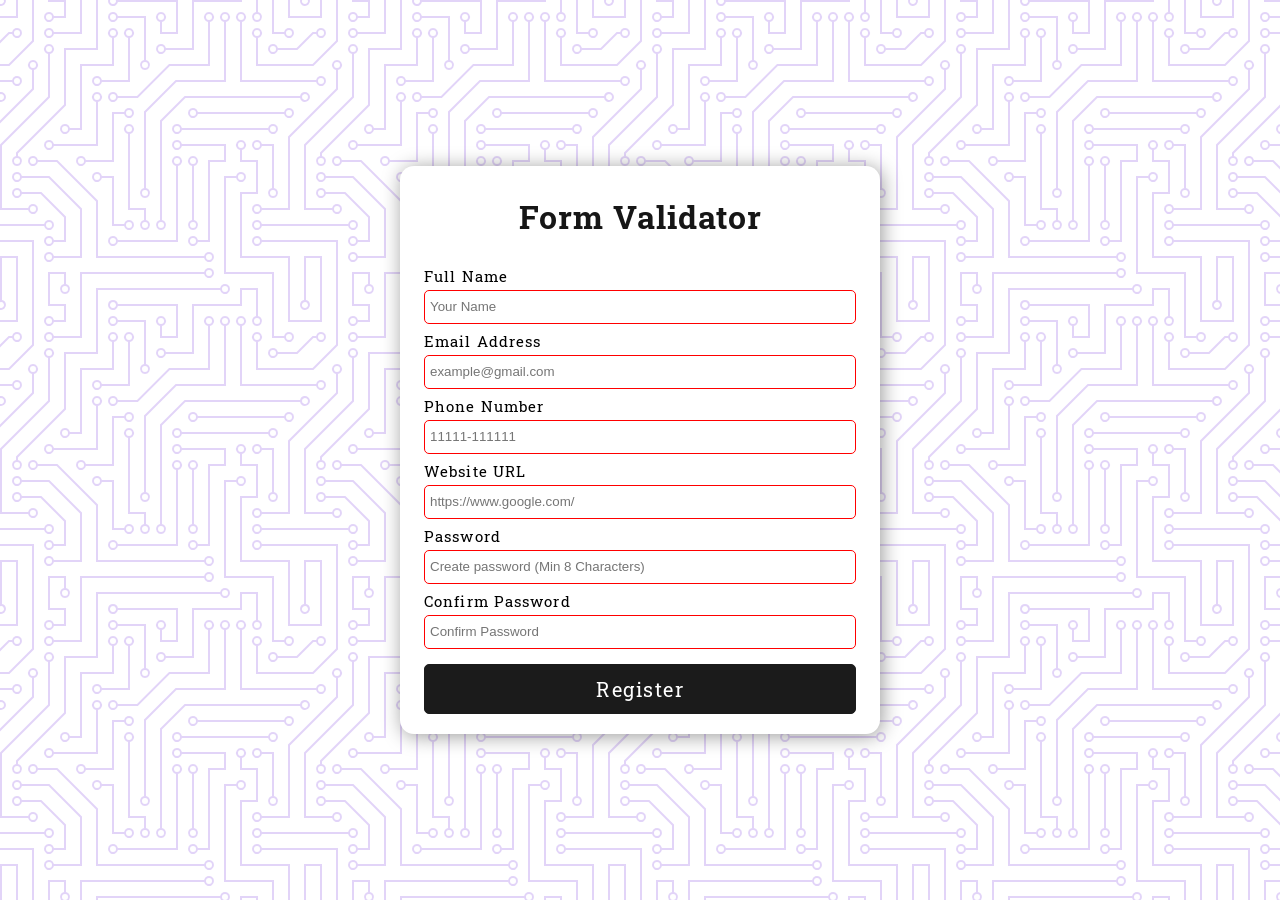
<file: FormValidator/index.html>
<!DOCTYPE html>
<html lang="en">

<head>
    <meta charset="UTF-8">
    <meta http-equiv="X-UA-Compatible" content="IE=edge">
    <meta name="viewport" content="width=device-width, initial-scale=1.0">
    <title>Form Validator</title>
    <link rel="stylesheet" href="style.css">
</head>

<body>

    <div class="container">
        <h1>Form Validator</h1>
        <h3 id="message"></h3>
        <form id="form" novalidate>
            <div class="form-group">
                <label for="name">Full Name</label>
                <input id="name" type="text" name="name" placeholder="Your Name" required minlength="3"
                    maxlength="100" />
            </div>
            <div class="form-group">
                <label for="email">Email Address</label>
                <input id="email" type="email" name="email" placeholder="example@gmail.com" required />
            </div>

            <div class="form-group">
                <label for="phone">Phone Number</label>
                <input id="phone" type="tel" name="phone" placeholder="11111-111111" required
                    pattern="^[0-9]{5}-[0-9]{6}$" />
            </div>
            <div class="form-group">
                <label for="website">Website URL</label>
                <input id="website" type="url" name="website" placeholder="https://www.google.com/" required />
            </div>
            <div class="form-group">
                <label for="password1">Password</label>
                <input id="password1" type="password" name="password" placeholder="Create password (Min 8 Characters)"
                    required pattern="^(?=.*[a-z])(?=.*[A-Z])(?=.*\d)(?=.*[@$!%*?&])[A-Za-z\d@$!%*?&]{8,}$"
                    title="Please include atleast 1 uppercase character, 1 lowercase character, 1 digit and 1 special characters" />

            </div>
            <div class="form-group">
                <label for="password2">Confirm Password</label>
                <input id="password2" type="password" name="confirmPassword" placeholder="Confirm Password" required />
            </div>

            <button type="submit">Register</button>

        </form>

    </div>




    <script src="script.js"></script>
</body>

</html>
</file>
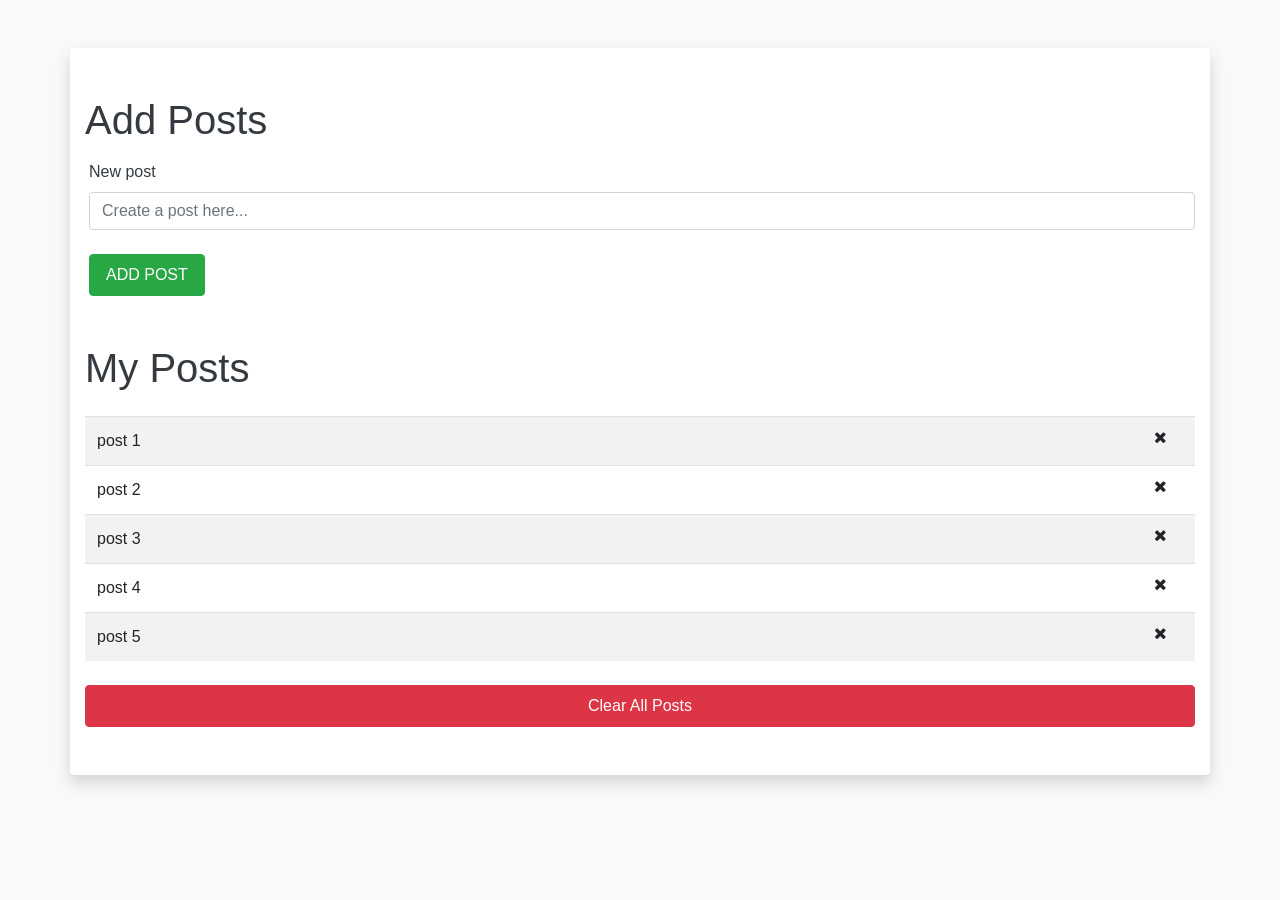
<file: Microblog/index.html>
<!DOCTYPE html>
<html lang="en">
  <head>
    <meta charset="UTF-8" />
    <meta name="viewport" content="width=device-width, initial-scale=1.0" />

    <link
      rel="stylesheet"
      href="https://stackpath.bootstrapcdn.com/bootstrap/4.5.0/css/bootstrap.min.css"
      integrity="sha384-9aIt2nRpC12Uk9gS9baDl411NQApFmC26EwAOH8WgZl5MYYxFfc+NcPb1dKGj7Sk"
      crossorigin="anonymous"
    />
    <link
      rel="stylesheet"
      href="https://stackpath.bootstrapcdn.com/font-awesome/4.7.0/css/font-awesome.min.css"
      integrity="sha384-wvfXpqpZZVQGK6TAh5PVlGOfQNHSoD2xbE+QkPxCAFlNEevoEH3Sl0sibVcOQVnN"
      crossorigin="anonymous"
    />
    <title>Microblog | Programming with Kazi Ariyan</title>
  </head>
  <body class="min-vh-100 p-5 bg-light">
    <div class="container text-dark shadow pb-5 bg-white rounded">
      <div class="add-post-section py-5">
        <h1 id="add-post-title-id" class="add-post-title-class header">
          Add Posts
        </h1>
        <form class="pl-1" id="add-post-form" action="index.php" method="POST">
          <div class="form-group pt-2">
            <label for="add-post">New post</label>
            <input
              type="text"
              class="form-control"
              id="add-post"
              placeholder="Create a post here..."
            />
          </div>

          <div class="button pt-2">
            <input
              type="submit"
              value="ADD POST"
              class="btn btn-success py-2 px-3"
            />
          </div>
        </form>
      </div>

      <div class="posts mb-4">
        <h1 class="header">My Posts</h1>

        <table class="table table-striped my-4 pb-5">
          <tbody>
            <tr>
              <td class="post">post 1</td>
              <td>
                <span class="fa fa-times float-right pr-3"></span>
              </td>
            </tr>
            <tr>
              <td class="post">post 2</td>
              <td>
                <span class="fa fa-times float-right pr-3"></span>
              </td>
            </tr>
            <tr>
              <td class="post">post 3</td>
              <td>
                <span class="fa fa-times float-right pr-3"></span>
              </td>
            </tr>
            <tr>
              <td class="post">post 4</td>
              <td>
                <span class="fa fa-times float-right pr-3"></span>
              </td>
            </tr>
            <tr>
              <td class="post">post 5</td>
              <td>
                <span class="fa fa-times float-right pr-3"></span>
              </td>
            </tr>
          </tbody>
        </table>
      </div>

      <button class="btn btn-danger btn-block py-2 clear-post">
        Clear All Posts
      </button>
    </div>

    <script
      src="https://code.jquery.com/jquery-3.5.1.slim.min.js"
      integrity="sha384-DfXdz2htPH0lsSSs5nCTpuj/zy4C+OGpamoFVy38MVBnE+IbbVYUew+OrCXaRkfj"
      crossorigin="anonymous"
    ></script>
    <script
      src="https://cdn.jsdelivr.net/npm/popper.js@1.16.0/dist/umd/popper.min.js"
      integrity="sha384-Q6E9RHvbIyZFJoft+2mJbHaEWldlvI9IOYy5n3zV9zzTtmI3UksdQRVvoxMfooAo"
      crossorigin="anonymous"
    ></script>
    <script
      src="https://stackpath.bootstrapcdn.com/bootstrap/4.5.0/js/bootstrap.min.js"
      integrity="sha384-OgVRvuATP1z7JjHLkuOU7Xw704+h835Lr+6QL9UvYjZE3Ipu6Tp75j7Bh/kR0JKI"
      crossorigin="anonymous"
    ></script>

    <script src="./index.js"></script>
  </body>
</html>
</file>
<file: FormValidator/style.css>
@import url('https://fonts.googleapis.com/css2?family=Roboto+Slab:wght@400;700&display=swap');

*,
*::before,
*::after {
  box-sizing: border-box;
}

body {
  margin: 0;
  font-family: 'Roboto Slab', serif;
  min-height: 100vh;
  letter-spacing: 1.1px;

  display: flex;
  align-items: center;
  justify-content: center;

  background-color: #ffffff;
  background-image: url("data:image/svg+xml,%3Csvg xmlns='http://www.w3.org/2000/svg' viewBox='0 0 304 304' width='304' height='304'%3E%3Cpath fill='%238b54e3' fill-opacity='0.25' d='M44.1 224a5 5 0 1 1 0 2H0v-2h44.1zm160 48a5 5 0 1 1 0 2H82v-2h122.1zm57.8-46a5 5 0 1 1 0-2H304v2h-42.1zm0 16a5 5 0 1 1 0-2H304v2h-42.1zm6.2-114a5 5 0 1 1 0 2h-86.2a5 5 0 1 1 0-2h86.2zm-256-48a5 5 0 1 1 0 2H0v-2h12.1zm185.8 34a5 5 0 1 1 0-2h86.2a5 5 0 1 1 0 2h-86.2zM258 12.1a5 5 0 1 1-2 0V0h2v12.1zm-64 208a5 5 0 1 1-2 0v-54.2a5 5 0 1 1 2 0v54.2zm48-198.2V80h62v2h-64V21.9a5 5 0 1 1 2 0zm16 16V64h46v2h-48V37.9a5 5 0 1 1 2 0zm-128 96V208h16v12.1a5 5 0 1 1-2 0V210h-16v-76.1a5 5 0 1 1 2 0zm-5.9-21.9a5 5 0 1 1 0 2H114v48H85.9a5 5 0 1 1 0-2H112v-48h12.1zm-6.2 130a5 5 0 1 1 0-2H176v-74.1a5 5 0 1 1 2 0V242h-60.1zm-16-64a5 5 0 1 1 0-2H114v48h10.1a5 5 0 1 1 0 2H112v-48h-10.1zM66 284.1a5 5 0 1 1-2 0V274H50v30h-2v-32h18v12.1zM236.1 176a5 5 0 1 1 0 2H226v94h48v32h-2v-30h-48v-98h12.1zm25.8-30a5 5 0 1 1 0-2H274v44.1a5 5 0 1 1-2 0V146h-10.1zm-64 96a5 5 0 1 1 0-2H208v-80h16v-14h-42.1a5 5 0 1 1 0-2H226v18h-16v80h-12.1zm86.2-210a5 5 0 1 1 0 2H272V0h2v32h10.1zM98 101.9V146H53.9a5 5 0 1 1 0-2H96v-42.1a5 5 0 1 1 2 0zM53.9 34a5 5 0 1 1 0-2H80V0h2v34H53.9zm60.1 3.9V66H82v64H69.9a5 5 0 1 1 0-2H80V64h32V37.9a5 5 0 1 1 2 0zM101.9 82a5 5 0 1 1 0-2H128V37.9a5 5 0 1 1 2 0V82h-28.1zm16-64a5 5 0 1 1 0-2H146v44.1a5 5 0 1 1-2 0V18h-26.1zm102.2 270a5 5 0 1 1 0 2H98v14h-2v-16h124.1zM242 149.9V160h16v34h-16v62h48v48h-2v-46h-48v-66h16v-30h-16v-12.1a5 5 0 1 1 2 0zM53.9 18a5 5 0 1 1 0-2H64V2H48V0h18v18H53.9zm112 32a5 5 0 1 1 0-2H192V0h50v2h-48v48h-28.1zm-48-48a5 5 0 0 1-9.8-2h2.07a3 3 0 1 0 5.66 0H178v34h-18V21.9a5 5 0 1 1 2 0V32h14V2h-58.1zm0 96a5 5 0 1 1 0-2H137l32-32h39V21.9a5 5 0 1 1 2 0V66h-40.17l-32 32H117.9zm28.1 90.1a5 5 0 1 1-2 0v-76.51L175.59 80H224V21.9a5 5 0 1 1 2 0V82h-49.59L146 112.41v75.69zm16 32a5 5 0 1 1-2 0v-99.51L184.59 96H300.1a5 5 0 0 1 3.9-3.9v2.07a3 3 0 0 0 0 5.66v2.07a5 5 0 0 1-3.9-3.9H185.41L162 121.41v98.69zm-144-64a5 5 0 1 1-2 0v-3.51l48-48V48h32V0h2v50H66v55.41l-48 48v2.69zM50 53.9v43.51l-48 48V208h26.1a5 5 0 1 1 0 2H0v-65.41l48-48V53.9a5 5 0 1 1 2 0zm-16 16V89.41l-34 34v-2.82l32-32V69.9a5 5 0 1 1 2 0zM12.1 32a5 5 0 1 1 0 2H9.41L0 43.41V40.6L8.59 32h3.51zm265.8 18a5 5 0 1 1 0-2h18.69l7.41-7.41v2.82L297.41 50H277.9zm-16 160a5 5 0 1 1 0-2H288v-71.41l16-16v2.82l-14 14V210h-28.1zm-208 32a5 5 0 1 1 0-2H64v-22.59L40.59 194H21.9a5 5 0 1 1 0-2H41.41L66 216.59V242H53.9zm150.2 14a5 5 0 1 1 0 2H96v-56.6L56.6 162H37.9a5 5 0 1 1 0-2h19.5L98 200.6V256h106.1zm-150.2 2a5 5 0 1 1 0-2H80v-46.59L48.59 178H21.9a5 5 0 1 1 0-2H49.41L82 208.59V258H53.9zM34 39.8v1.61L9.41 66H0v-2h8.59L32 40.59V0h2v39.8zM2 300.1a5 5 0 0 1 3.9 3.9H3.83A3 3 0 0 0 0 302.17V256h18v48h-2v-46H2v42.1zM34 241v63h-2v-62H0v-2h34v1zM17 18H0v-2h16V0h2v18h-1zm273-2h14v2h-16V0h2v16zm-32 273v15h-2v-14h-14v14h-2v-16h18v1zM0 92.1A5.02 5.02 0 0 1 6 97a5 5 0 0 1-6 4.9v-2.07a3 3 0 1 0 0-5.66V92.1zM80 272h2v32h-2v-32zm37.9 32h-2.07a3 3 0 0 0-5.66 0h-2.07a5 5 0 0 1 9.8 0zM5.9 0A5.02 5.02 0 0 1 0 5.9V3.83A3 3 0 0 0 3.83 0H5.9zm294.2 0h2.07A3 3 0 0 0 304 3.83V5.9a5 5 0 0 1-3.9-5.9zm3.9 300.1v2.07a3 3 0 0 0-1.83 1.83h-2.07a5 5 0 0 1 3.9-3.9zM97 100a3 3 0 1 0 0-6 3 3 0 0 0 0 6zm0-16a3 3 0 1 0 0-6 3 3 0 0 0 0 6zm16 16a3 3 0 1 0 0-6 3 3 0 0 0 0 6zm16 16a3 3 0 1 0 0-6 3 3 0 0 0 0 6zm0 16a3 3 0 1 0 0-6 3 3 0 0 0 0 6zm-48 32a3 3 0 1 0 0-6 3 3 0 0 0 0 6zm16 16a3 3 0 1 0 0-6 3 3 0 0 0 0 6zm32 48a3 3 0 1 0 0-6 3 3 0 0 0 0 6zm-16 16a3 3 0 1 0 0-6 3 3 0 0 0 0 6zm32-16a3 3 0 1 0 0-6 3 3 0 0 0 0 6zm0-32a3 3 0 1 0 0-6 3 3 0 0 0 0 6zm16 32a3 3 0 1 0 0-6 3 3 0 0 0 0 6zm32 16a3 3 0 1 0 0-6 3 3 0 0 0 0 6zm0-16a3 3 0 1 0 0-6 3 3 0 0 0 0 6zm-16-64a3 3 0 1 0 0-6 3 3 0 0 0 0 6zm16 0a3 3 0 1 0 0-6 3 3 0 0 0 0 6zm16 96a3 3 0 1 0 0-6 3 3 0 0 0 0 6zm0 16a3 3 0 1 0 0-6 3 3 0 0 0 0 6zm16 16a3 3 0 1 0 0-6 3 3 0 0 0 0 6zm16-144a3 3 0 1 0 0-6 3 3 0 0 0 0 6zm0 32a3 3 0 1 0 0-6 3 3 0 0 0 0 6zm16-32a3 3 0 1 0 0-6 3 3 0 0 0 0 6zm16-16a3 3 0 1 0 0-6 3 3 0 0 0 0 6zm-96 0a3 3 0 1 0 0-6 3 3 0 0 0 0 6zm0 16a3 3 0 1 0 0-6 3 3 0 0 0 0 6zm16-32a3 3 0 1 0 0-6 3 3 0 0 0 0 6zm96 0a3 3 0 1 0 0-6 3 3 0 0 0 0 6zm-16-64a3 3 0 1 0 0-6 3 3 0 0 0 0 6zm16-16a3 3 0 1 0 0-6 3 3 0 0 0 0 6zm-32 0a3 3 0 1 0 0-6 3 3 0 0 0 0 6zm0-16a3 3 0 1 0 0-6 3 3 0 0 0 0 6zm-16 0a3 3 0 1 0 0-6 3 3 0 0 0 0 6zm-16 0a3 3 0 1 0 0-6 3 3 0 0 0 0 6zm-16 0a3 3 0 1 0 0-6 3 3 0 0 0 0 6zM49 36a3 3 0 1 0 0-6 3 3 0 0 0 0 6zm-32 0a3 3 0 1 0 0-6 3 3 0 0 0 0 6zm32 16a3 3 0 1 0 0-6 3 3 0 0 0 0 6zM33 68a3 3 0 1 0 0-6 3 3 0 0 0 0 6zm16-48a3 3 0 1 0 0-6 3 3 0 0 0 0 6zm0 240a3 3 0 1 0 0-6 3 3 0 0 0 0 6zm16 32a3 3 0 1 0 0-6 3 3 0 0 0 0 6zm-16-64a3 3 0 1 0 0-6 3 3 0 0 0 0 6zm0 16a3 3 0 1 0 0-6 3 3 0 0 0 0 6zm-16-32a3 3 0 1 0 0-6 3 3 0 0 0 0 6zm80-176a3 3 0 1 0 0-6 3 3 0 0 0 0 6zm16 0a3 3 0 1 0 0-6 3 3 0 0 0 0 6zm-16-16a3 3 0 1 0 0-6 3 3 0 0 0 0 6zm32 48a3 3 0 1 0 0-6 3 3 0 0 0 0 6zm16-16a3 3 0 1 0 0-6 3 3 0 0 0 0 6zm0-32a3 3 0 1 0 0-6 3 3 0 0 0 0 6zm112 176a3 3 0 1 0 0-6 3 3 0 0 0 0 6zm-16 16a3 3 0 1 0 0-6 3 3 0 0 0 0 6zm0 16a3 3 0 1 0 0-6 3 3 0 0 0 0 6zm0 16a3 3 0 1 0 0-6 3 3 0 0 0 0 6zM17 180a3 3 0 1 0 0-6 3 3 0 0 0 0 6zm0 16a3 3 0 1 0 0-6 3 3 0 0 0 0 6zm0-32a3 3 0 1 0 0-6 3 3 0 0 0 0 6zm16 0a3 3 0 1 0 0-6 3 3 0 0 0 0 6zM17 84a3 3 0 1 0 0-6 3 3 0 0 0 0 6zm32 64a3 3 0 1 0 0-6 3 3 0 0 0 0 6zm16-16a3 3 0 1 0 0-6 3 3 0 0 0 0 6z'%3E%3C/path%3E%3C/svg%3E");
}

.container {
  width: 480px;
  background: white;
  display: flex;
  flex-direction: column;
  align-items: center;
  border-radius: 14px;
  box-shadow: 2px 2px 20px rgba(0, 0, 0, 0.4);
  padding-top: 2px;
}

h1 {
  letter-spacing: 1px;
  padding-top: 5px;
  padding-bottom: 0px;
  color: rgb(22, 22, 22);
}

form {
  width: 90%;
  padding-bottom: 20px;
}

.form-group {
  height: 65px;
}

label {
  position: relative;
  bottom: 4px;
  font-size: 0.96rem;
}

input {
  width: 100%;
  height: 34px;
  padding: 5px;
  border: 1px solid black;
  border-radius: 5px;
  outline: none;
  box-sizing: border-box;
  transition: all 0.3;
}

button {
  cursor: pointer;
  color: white;
  background: #1b1b1b;
  border: none;
  border-radius: 5px;
  height: 50px;
  width: 100%;
  font-family: 'Roboto Slab', serif;
  font-size: 20px;
  letter-spacing: 1.5px;
  margin-top: 5px;
  border: 1px solid #1b1b1b;
  transition: all 0.2s;
}

button:hover {
  background: black;
  color: white;
}

button:focus {
  outline: none;
}

#message {
  margin: 0;
  padding: 0;
  font-weight: 400;
  font-weight: bold;
  padding-bottom: 10px;
}

input:valid{
  border: 1px solid green;
}
input:invalid{
  border: 1px solid red;
}
</file>
